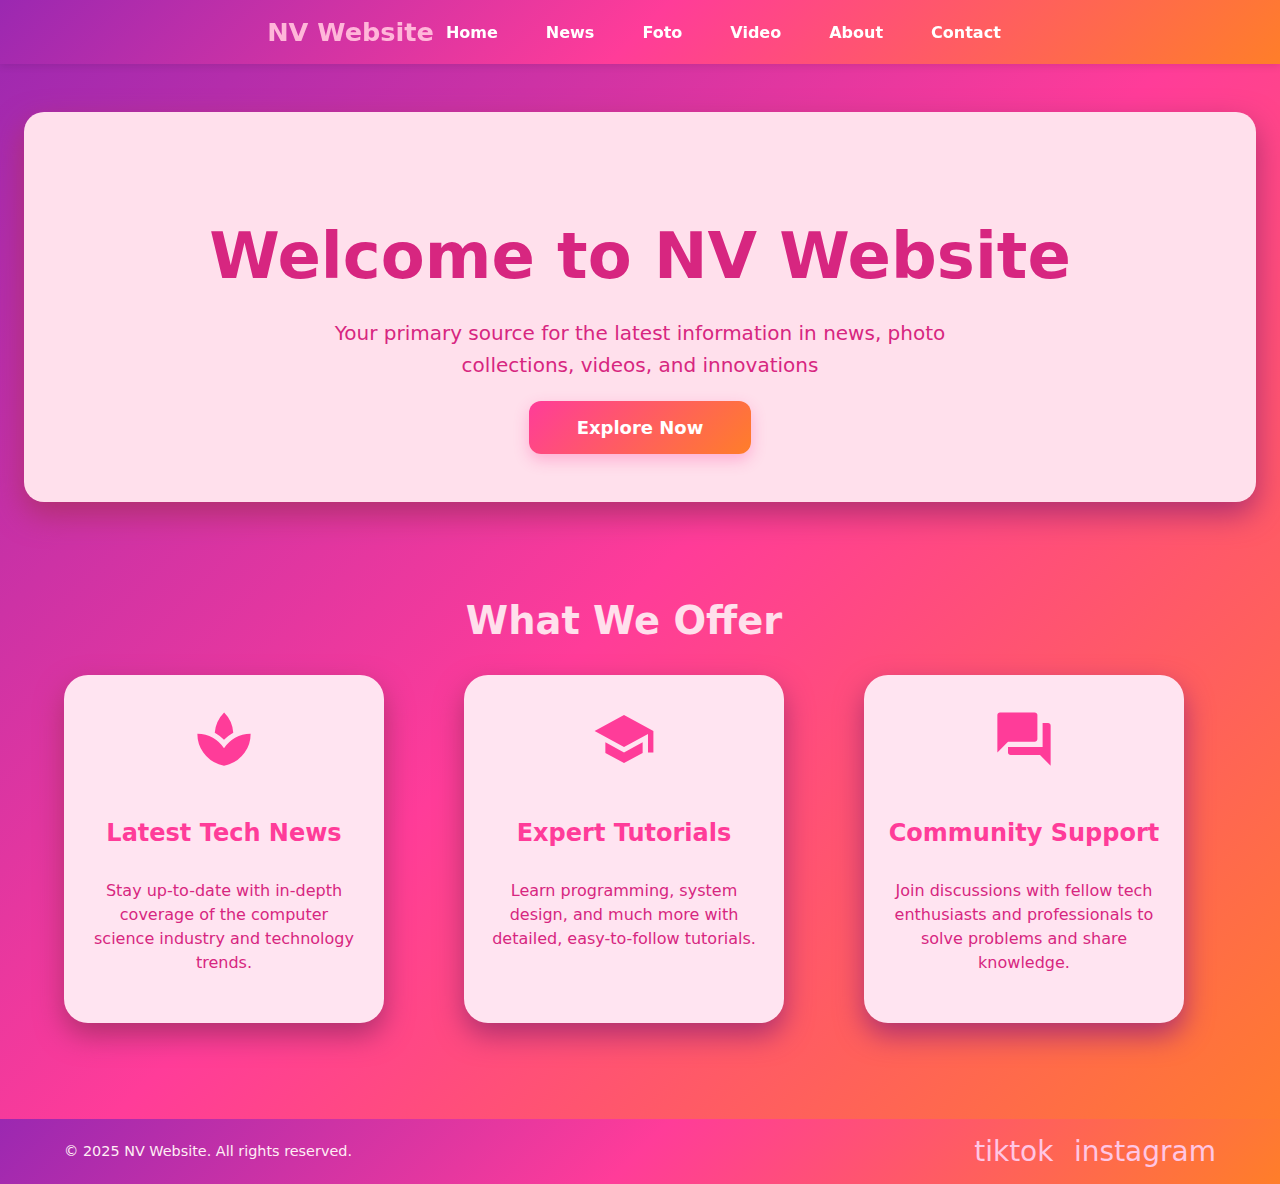
<file: index.html>
<!DOCTYPE html>
<html lang="en">
<head>
    <meta charset="UTF-8">
    <meta name="viewport" content="width=device-width, initial-scale=1.0">
    <title>NV Website - Home</title>
    <link href="https://fonts.googleapis.com/icon?family=Material+Icons" rel="stylesheet" />
    <link rel="stylesheet" href="index.css" />
</head>
<body>
    <header role="banner" class="header">
        <div class="container header-container">
            <a href="index.html" class="brand" aria-label="NV homepage">NV Website</a>
            <nav role="navigation" aria-label="Primary navigation" class="nav">
                <a href="index.html" class="nav-link" tabindex="0">Home</a>
                <a href="berita.html" class="nav-link" tabindex="0">News</a>
                <a href="galerifoto.html" class="nav-link" tabindex="0">Foto</a>
                <a href="galerivideo.html" class="nav-link" tabindex="0">Video</a>
                <a href="my profile.html" class="nav-link" tabindex="0">About</a>
                <a href="contact.html" class="nav-link" tabindex="0">Contact</a>
            </nav>
        </div>
    </header>

    <main class="main-content">
        <section class="hero">
            <div class="container hero-content">
                <h1>Welcome to NV Website</h1>
                <p>Your primary source for the latest information in news, photo collections, videos, and innovations</p>
                <a href="y2mate.com - Vanellope meets Disney Princesses  WreckIt Ralph 2 Ralph Breaks the Internet   Animated Stories_v144P.mp4" class="btn-primary" role="button">Explore Now</a>
            </div>
        </section>

        <section class="features container">
            <h2 class="section-title">What We Offer</h2>
            <div class="features-grid">
                <article class="feature-card" tabindex="0">
                    <span class="material-icons feature-icon" aria-hidden="true">newspaper</span>
                    <h3>Latest Tech News</h3>
                    <p>Stay up-to-date with in-depth coverage of the computer science industry and technology trends.</p>
                </article>

                <article class="feature-card" tabindex="0">
                    <span class="material-icons feature-icon" aria-hidden="true">school</span>
                    <h3>Expert Tutorials</h3>
                    <p>Learn programming, system design, and much more with detailed, easy-to-follow tutorials.</p>
                </article>

                <article class="feature-card" tabindex="0">
                    <span class="material-icons feature-icon" aria-hidden="true">forum</span>
                    <h3>Community Support</h3>
                    <p>Join discussions with fellow tech enthusiasts and professionals to solve problems and share knowledge.</p>
                </article>
            </div>
        </section>
    </main>

    <footer class="footer" role="contentinfo">
        <div class="container footer-content">
            <p>&copy; 2025 NV Website. All rights reserved.</p>
            <nav aria-label="social media">
                <a href="https://www.tiktok.com/@nnvalinwd?_t=ZS-8xKpk8s4vf0&_r=1" class="social-link" aria-label="Visit Ima Tiktok"><span class="material-icons-outlined">tiktok</span></a>
                <a href="https://www.instagram.com/novawrdnii/" class="social-link" aria-label="Visit Ima Instagram"><span class="material-icons-outlined">instagram</span></a>
            </nav>
        </div>
    </footer>
</body>
</html>
</file>
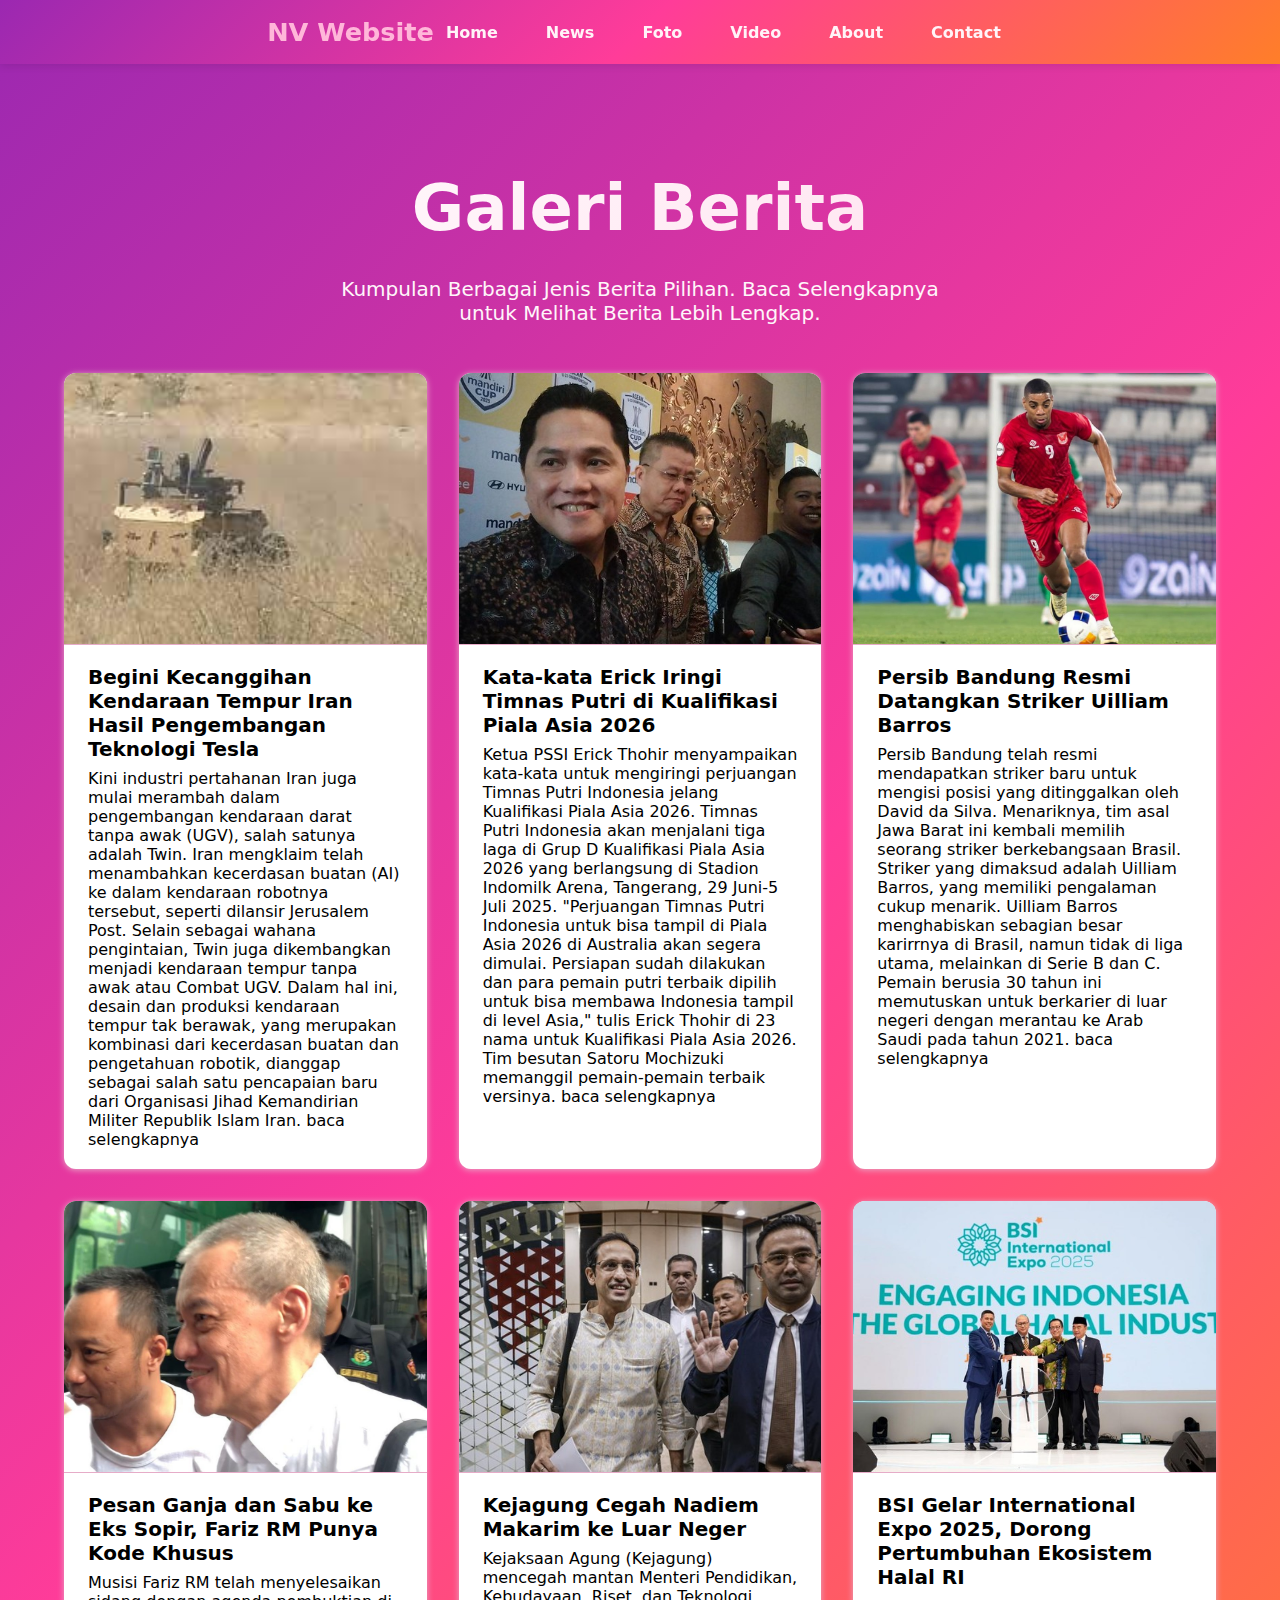
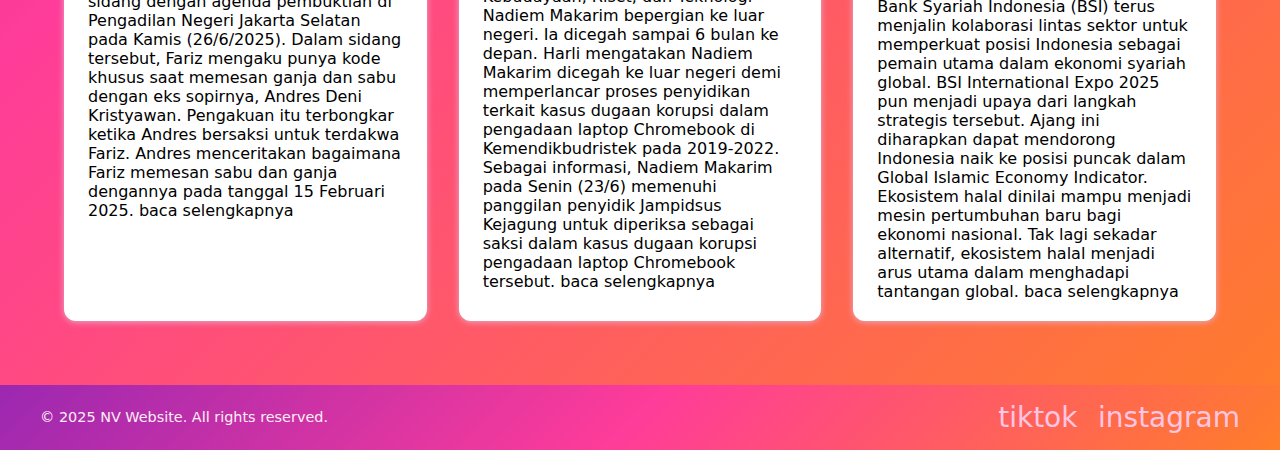
<file: berita.html>
<!DOCTYPE html>
<html lang="en">
<head>
    <meta charset="UTF-8">
    <meta name="viewport" content="width=device-width, initial-scale=1.0">
    <title>NV Website - Home</title>
    <link href="https://fonts.googleapis.com/icon?family=Material+Icons" rel="stylesheet" />
    <link rel="stylesheet" href="berita.css" />
</head>
<body>
    <header role="banner" class="header">
        <div class="container1 header-container">
            <a href="index.html" class="brand" aria-label="NV homepage">NV Website</a>
            <nav role="navigation" aria-label="Primary navigation" class="nav">
                <a href="index.html" class="nav-link" tabindex="0">Home</a>
                <a href="berita.html" class="nav-link" tabindex="0">News</a>
                <a href="galerifoto.html" class="nav-link" tabindex="0">Foto</a>
                <a href="galerivideo.html" class="nav-link" tabindex="0">Video</a>
                <a href="my profile.html" class="nav-link" tabindex="0">About</a>
                <a href="contact.html" class="nav-link" tabindex="0">Contact</a>
            </nav>
        </div>
    </header>

    <main class="container2" role="main" aria-label="Galeri Foto">
        <h1>Galeri Berita</h1>
        <p class="description">Kumpulan Berbagai Jenis Berita Pilihan. Baca Selengkapnya untuk Melihat
            Berita Lebih Lengkap.</p>
        <section class="gallery-grid">
            <article class="card" tabindex="0" aria-label="Pantai dengan Pasir Putih yang Jernih">
                <img src="teknologi.jpg" alt="Pasir Putih" loading="lazy"/>
                <div class="card-body">
                    <h2 class="card-title">Begini Kecanggihan Kendaraan Tempur Iran Hasil Pengembangan Teknologi Tesla</h2>
                    <p class="card-desc">Kini industri pertahanan Iran juga mulai merambah dalam pengembangan kendaraan darat tanpa awak 
                        (UGV), salah satunya adalah Twin. Iran mengklaim telah menambahkan kecerdasan buatan (AI) ke dalam kendaraan 
                        robotnya tersebut, seperti dilansir Jerusalem Post. Selain sebagai wahana pengintaian, Twin juga dikembangkan 
                        menjadi kendaraan tempur tanpa awak atau Combat UGV. Dalam hal ini, desain dan produksi kendaraan tempur tak 
                        berawak, yang merupakan kombinasi dari kecerdasan buatan dan pengetahuan robotik, dianggap sebagai salah satu 
                        pencapaian baru dari Organisasi Jihad Kemandirian Militer Republik Islam Iran.
                        <a href="https://otomotif.sindonews.com/read/1584717/120/begini-kecanggihan-kendaraan-tempur-iran-hasil-pengembangan-teknologi-tesla-1750831564"> baca selengkapnya</a>
                    </p>
                </div>
            </article>

            <article class="card" tabindex="0" aria-label="Evakuasi Korban Gunung Rinjani">
                <img src="erick-thohir.jpeg" alt="Evakuasi Korban Gunung Rinjani" loading="lazy"/>
                <div class="card-body">
                    <h2 class="card-title">Kata-kata Erick Iringi Timnas Putri di Kualifikasi Piala Asia 2026</h2>
                    <p class="card-desc">Ketua PSSI Erick Thohir menyampaikan kata-kata untuk mengiringi perjuangan Timnas Putri Indonesia 
                        jelang Kualifikasi Piala Asia 2026. Timnas Putri Indonesia akan menjalani tiga laga di Grup D Kualifikasi Piala 
                        Asia 2026 yang berlangsung di Stadion Indomilk Arena, Tangerang, 29 Juni-5 Juli 2025. "Perjuangan Timnas Putri 
                        Indonesia untuk bisa tampil di Piala Asia 2026 di Australia akan segera dimulai. Persiapan sudah dilakukan dan 
                        para pemain putri terbaik dipilih untuk bisa membawa Indonesia tampil di level Asia," tulis Erick Thohir di 23 
                        nama untuk Kualifikasi Piala Asia 2026. Tim besutan Satoru Mochizuki memanggil pemain-pemain terbaik versinya.
                        <a href="https://www.cnnindonesia.com/olahraga/20250627182059-142-1244508/kata-kata-erick-iringi-timnas-putri-di-kualifikasi-piala-asia-2026.">baca selengkapnya</a>
                    </p>
            </div>
            </article>

            <article class="card" tabindex="0" aria-label="Persib Bandung">
                <img src="persib.jpeg" alt="Persib Bandung" loading="lazy"/>
                <div class="card-body">
                    <h2 class="card-title">Persib Bandung Resmi Datangkan Striker Uilliam Barros</h2>
                    <p class="card-desc">Persib Bandung telah resmi mendapatkan striker baru untuk mengisi posisi yang ditinggalkan oleh
                         David da Silva. Menariknya, tim asal Jawa Barat ini kembali memilih seorang striker berkebangsaan Brasil. Striker 
                         yang dimaksud adalah Uilliam Barros, yang memiliki pengalaman cukup menarik. Uilliam Barros menghabiskan sebagian 
                         besar karirrnya di Brasil, namun tidak di liga utama, melainkan di Serie B dan C. Pemain berusia 30 tahun ini 
                         memutuskan untuk berkarier di luar negeri dengan merantau ke Arab Saudi pada tahun 2021.
                        <a href="https://bola.kompas.com/read/2025/06/27/19382238/persib-bandung-resmi-datangkan-striker-uilliam-barros">baca selengkapnya</a>
                    </p>
                </div>
            </article>

            <article class="card" tabindex="0" aria-label="Fariz RM">
                <img src="fariz rm.jpg" alt="Fariz RM" loading="lazy"/>
                <div class="card-body">
                    <h2 class="card-title">Pesan Ganja dan Sabu ke Eks Sopir, Fariz RM Punya Kode Khusus</h2>
                    <p class="card-desc">Musisi Fariz RM telah menyelesaikan sidang dengan agenda pembuktian di Pengadilan Negeri Jakarta 
                        Selatan pada Kamis (26/6/2025). Dalam sidang tersebut, Fariz mengaku punya kode khusus saat memesan ganja dan sabu 
                        dengan eks sopirnya, Andres Deni Kristyawan. Pengakuan itu terbongkar ketika Andres bersaksi untuk terdakwa Fariz. 
                        Andres menceritakan bagaimana Fariz memesan sabu dan ganja dengannya pada tanggal 15 Februari 2025.
                        <a href="https://www.kompas.com/hype/read/2025/06/26/165757366/pesan-ganja-dan-sabu-ke-eks-sopir-fariz-rm-punya-kode-khusus">baca selengkapnya</a></p>
                </div>
            </article>

            <article class="card" tabindex="0" aria-label="Nadiem Makarim">
                <img src="nadiem makarim.jpeg" alt="Nadiem Makarim" loading="lazy"/>
                <div class="card-body">
                    <h2 class="card-title">Kejagung Cegah Nadiem Makarim ke Luar Neger</h2>
                    <p class="card-desc">Kejaksaan Agung (Kejagung) mencegah mantan Menteri Pendidikan, Kebudayaan, Riset, dan Teknologi 
                        Nadiem Makarim bepergian ke luar negeri. Ia dicegah sampai 6 bulan ke depan. Harli mengatakan Nadiem Makarim 
                        dicegah ke luar negeri demi memperlancar proses penyidikan terkait kasus dugaan korupsi dalam pengadaan laptop 
                        Chromebook di Kemendikbudristek pada 2019-2022. Sebagai informasi, Nadiem Makarim pada Senin (23/6) memenuhi 
                        panggilan penyidik Jampidsus Kejagung untuk diperiksa sebagai saksi dalam kasus dugaan korupsi pengadaan laptop 
                        Chromebook tersebut.
                        <a href="https://news.detik.com/berita/d-7984960/kejagung-cegah-nadiem-makarim-ke-luar-negeri.">baca selengkapnya</a>
                    </p>
                </div>
            </article>

            <article class="card" tabindex="0" aria-label="Bank Syariah Indonesia">
                <img src="BSI.jpeg" alt="BSI Gelar International Expo 2025, Dorong Pertumbuhan Ekosistem Halal RI" loading="lazy"/>
                <div class="card-body">
                    <h2 class="card-title">BSI Gelar International Expo 2025, Dorong Pertumbuhan Ekosistem Halal RI</h2>
                    <p class="card-desc">Bank Syariah Indonesia (BSI) terus menjalin kolaborasi lintas sektor untuk memperkuat posisi 
                        Indonesia sebagai pemain utama dalam ekonomi syariah global. BSI International Expo 2025 pun menjadi upaya dari 
                        langkah strategis tersebut. Ajang ini diharapkan dapat mendorong Indonesia naik ke posisi puncak dalam Global 
                        Islamic Economy Indicator. Ekosistem halal dinilai mampu menjadi mesin pertumbuhan baru bagi ekonomi nasional. 
                        Tak lagi sekadar alternatif, ekosistem halal menjadi arus utama dalam menghadapi tantangan global.
                        <a href="https://finance.detik.com/berita-ekonomi-bisnis/d-7985141/bsi-gelar-international-expo-2025-dorong-pertumbuhan-ekosistem-halal-ri.">baca selengkapnya</a>
                    </p>
                </div>
            </article>
        </section>
    </main>

    <footer class="footer" role="contentinfo">
        <div class="container footer-content">
            <p>&copy; 2025 NV Website. All rights reserved.</p>
            <nav aria-label="social media">
                <a href="https://www.tiktok.com/@nnvalinwd?_t=ZS-8xKpk8s4vf0&_r=1" class="social-link" aria-label="Visit Ima Tiktok"><span class="material-icons-outlined">tiktok</span></a>
                <a href="https://www.instagram.com/novawrdnii/" class="social-link" aria-label="Visit Ima Instagram"><span class="material-icons-outlined">instagram</span></a>
            </nav>
        </div>
    </footer>
</body>
</html>
</file>
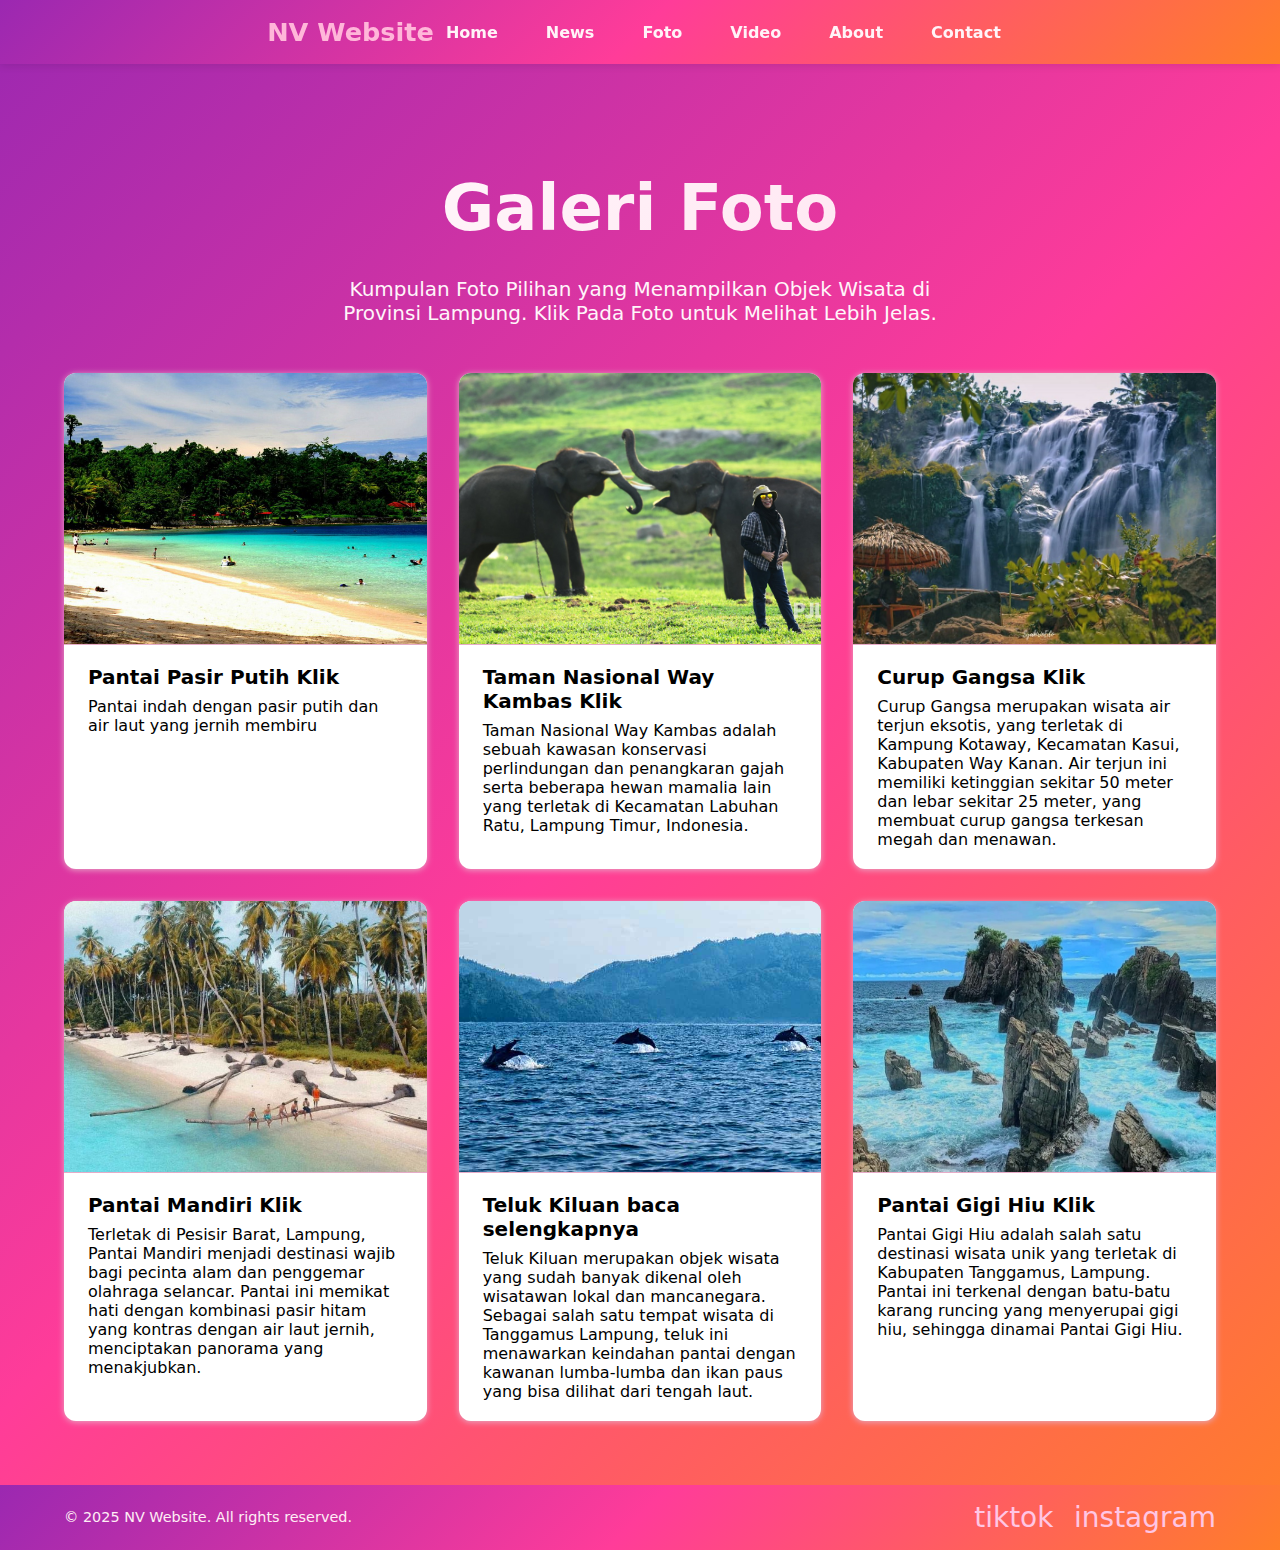
<file: galerifoto.html>
<!DOCTYPE html>
<html lang="en">
<head>
    <meta charset="UTF-8">
    <meta name="viewport" content="width=device-width, initial-scale=1.0">
    <title>Galeri Foto</title>
    <link href="https://fonts.googleapis.com/icon?family=Material+Icons" rel="stylesheet" />
    <link rel="stylesheet" type="text/css" href="galerifoto.css">
</head>
<body>
    <header role="banner" class="header">
        <div class="container header-container">
            <a href="home.html" class="brand" aria-label="Ima homepage">NV Website</a>
            <nav role="navigation" aria-label="Primary navigation" class="nav">
                <a href="home.html" class="nav-link" tabindex="0">Home</a>
                <a href="berita.html" class="nav-link" tabindex="0">News</a>
                <a href="galerifoto.html" class="nav-link" tabindex="0">Foto</a>
                <a href="galerivideo.html" class="nav-link" tabindex="0">Video</a>
                <a href="my profile.html" class="nav-link" tabindex="0">About</a>
                <a href="contact.html" class="nav-link" tabindex="0">Contact</a>
            </nav>
        </div>
    </header>

    <main class="container1" role="main" aria-label="Galeri Foto">
        <h1>Galeri Foto</h1>
        <p class="description">Kumpulan Foto Pilihan yang Menampilkan Objek Wisata di Provinsi Lampung. Klik Pada Foto untuk Melihat Lebih
            Jelas.</p>
        <section class="gallery-grid">
            <article class="card" tabindex="0" aria-label="Pantai dengan Pasir Putih yang Jernih">
                <img src="pasir putih.jpg" alt="Pasir Putih" loading="lazy"/>
                <div class="card-body">
                    <h2 class="card-title">Pantai Pasir Putih <a href="https://radartanggamus.disway.id/upload/7c9c0c91f43b40a42e05581b5777eb7c.jpg">Klik</a></h2>
                    <p class="card-desc">Pantai indah dengan pasir putih dan air laut yang jernih membiru</p>
                </div>
            </article>

            <article class="card" tabindex="0" aria-label="Taman Nasional Way Kambas">
                <img src="way kambas.jpg" alt="Way Kambas" loading="lazy"/>
                <div class="card-body">
                    <h2 class="card-title">Taman Nasional Way Kambas <a href="https://jasling.menlhk.go.id/storage/app/uploads/public/657/044/eb5/657044eb56ed4551171591.jpg">Klik</a></h2>
                    <p class="card-desc">Taman Nasional Way Kambas adalah sebuah kawasan konservasi perlindungan dan penangkaran gajah 
                        serta beberapa hewan mamalia lain yang terletak di Kecamatan Labuhan Ratu, Lampung Timur, Indonesia.</p>
                </div>
            </article>

            <article class="card" tabindex="0" aria-label="Curup Gangsa">
                <img src="curup gangsa.jpg" alt="Way Kambas" loading="lazy"/>
                <div class="card-body">
                    <h2 class="card-title">Curup Gangsa <a href="https://indonesiatraveler.id/wp-content/uploads/2020/05/photo-by-lampung.eksis_.jpg">Klik</a></h2>
                    <p class="card-desc">Curup Gangsa merupakan wisata air terjun eksotis, yang terletak di Kampung Kotaway, Kecamatan 
                        Kasui, Kabupaten Way Kanan. Air terjun ini memiliki ketinggian sekitar 50 meter dan lebar sekitar 25 meter, yang 
                        membuat curup gangsa terkesan megah dan menawan.</p>
                </div>
            </article>

            <article class="card" tabindex="0" aria-label="Pantai Mandiri">
                <img src="pantai mandiri.jpg" alt="Pantai Mandiri" loading="lazy"/>
                <div class="card-body">
                    <h2 class="card-title">Pantai Mandiri  <a href="https://prabumulihpos.bacakoran.co/upload/8f910fd4c45bba1d6cddab93d82c0db2.jpg">Klik</a></h2>
                    <p class="card-desc">Terletak di Pesisir Barat, Lampung, Pantai Mandiri menjadi destinasi wajib bagi pecinta alam dan 
                        penggemar olahraga selancar. Pantai ini memikat hati dengan kombinasi pasir hitam yang kontras dengan air laut 
                        jernih, menciptakan panorama yang menakjubkan.</p>
                </div>
            </article>

            <article class="card" tabindex="0" aria-label="Teluk Kiluan">
                <img src="teluk-kiluan-lampung.jpg" alt="Teluk Kiluan" loading="lazy"/>
                <div class="card-body">
                    <h2 class="card-title">Teluk Kiluan  <a href="https://infolpg.com/wp-content/uploads/2018/10/teluk-kiluan-lampung.jpg"> baca selengkapnya</a></h2>
                    <p class="card-desc">Teluk Kiluan merupakan objek wisata yang sudah banyak dikenal oleh wisatawan lokal dan mancanegara. 
                        Sebagai salah satu tempat wisata di Tanggamus Lampung, teluk ini menawarkan keindahan pantai dengan kawanan lumba-lumba 
                        dan ikan paus yang bisa dilihat dari tengah laut.</p>
                </div>
            </article>

            <article class="card" tabindex="0" aria-label="Pantai Gigi Hiu">
                <img src="pantai gigi hiu.jpg" alt="Pantai Gigi Hiu" loading="lazy"/>
                <div class="card-body">
                    <h2 class="card-title">Pantai Gigi Hiu  <a href="https://curupekspress.bacakoran.co/upload/a7cf8b6efd624ec045dad7a2fe04785e.jpg">Klik</a></h2>
                    <p class="card-desc">Pantai Gigi Hiu adalah salah satu destinasi wisata unik yang terletak di Kabupaten Tanggamus, 
                        Lampung. Pantai ini terkenal dengan batu-batu karang runcing yang menyerupai gigi hiu, sehingga dinamai Pantai Gigi Hiu.</p>
                </div>
            </article>
        </section>
    </main>

    <footer class="footer" role="contentinfo">
        <div class="container footer-content">
            <p>&copy; 2025 NV Website. All rights reserved.</p>
            <nav aria-label="social media">
                <a href="https://www.tiktok.com/@nnvalinwd?_t=ZS-8xKpk8s4vf0&_r=1" class="social-link" aria-label="Visit Ima Tiktok"><span class="material-icons-outlined">tiktok</span></a>
                <a href="https://www.instagram.com/novawrdnii/" class="social-link" aria-label="Visit Ima Instagram"><span class="material-icons-outlined">instagram</span></a>
            </nav>
        </div>
    </footer>
</body>
</html>
</file>
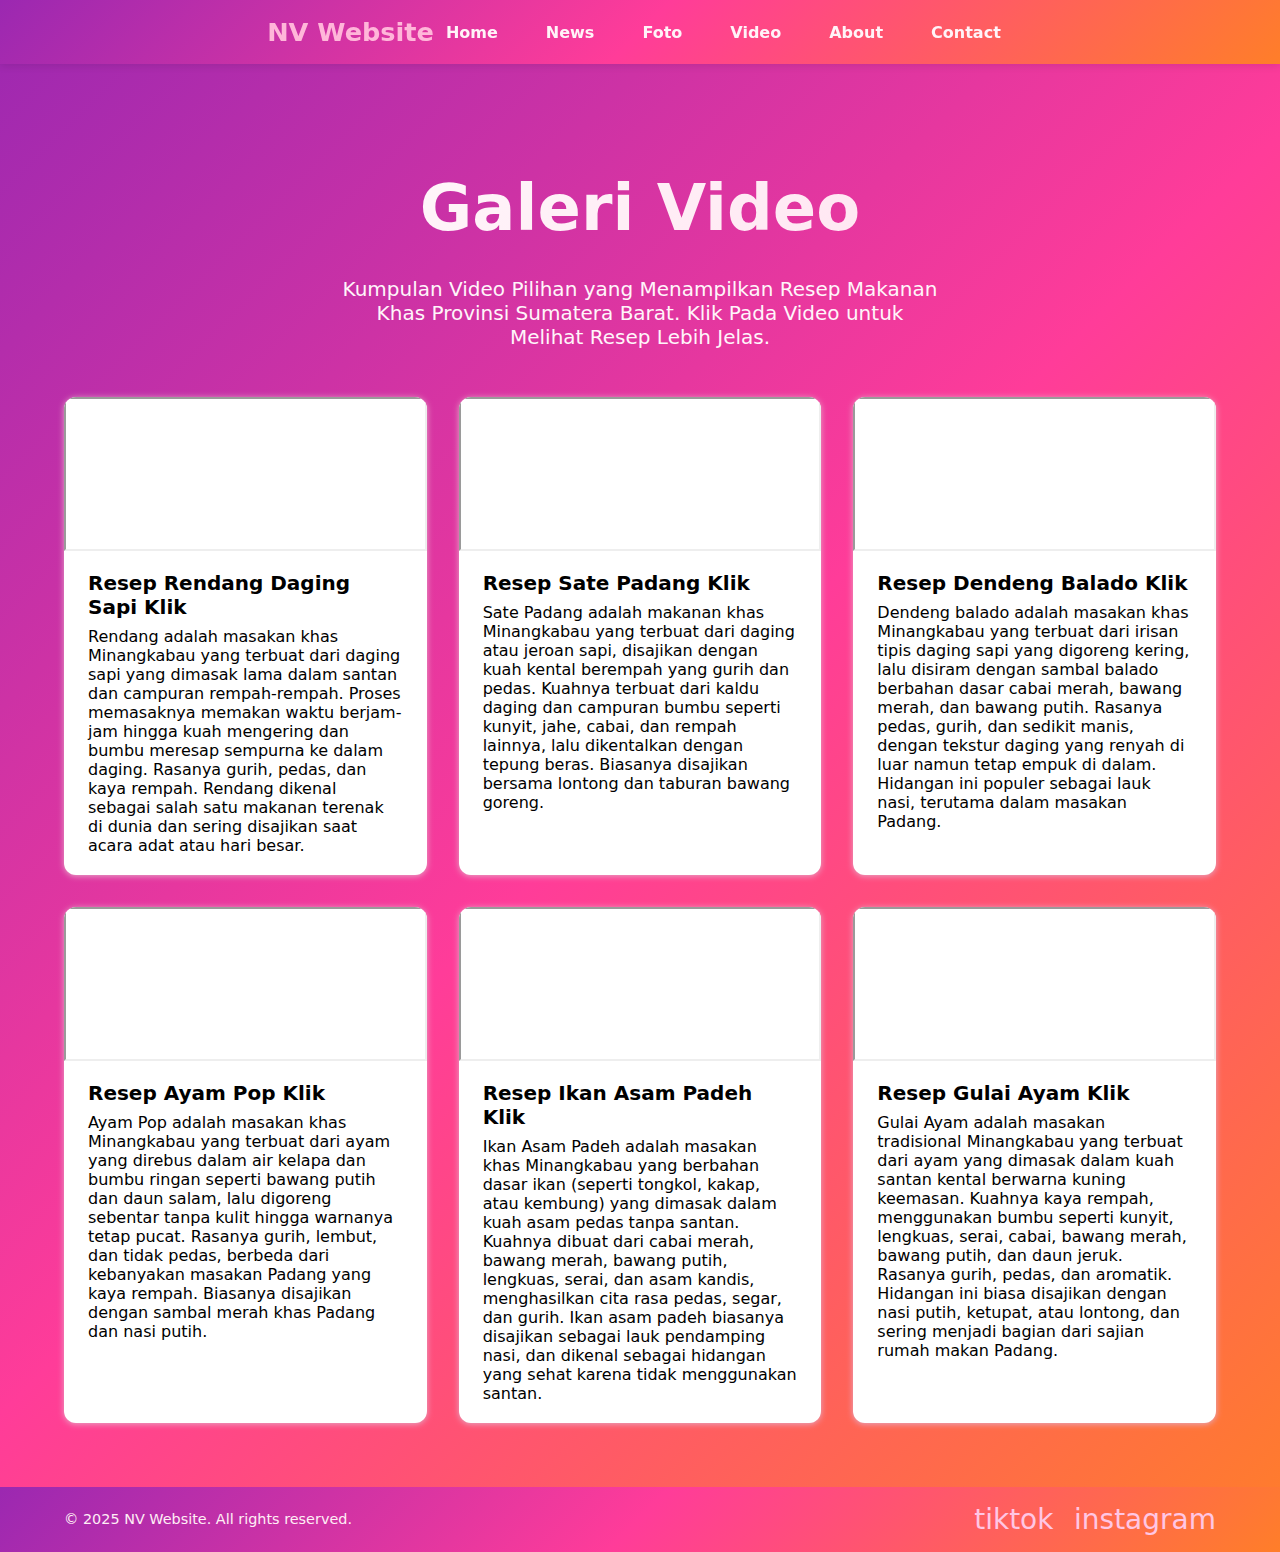
<file: galerivideo.html>
<!DOCTYPE html>
<html lang="en">
<head>
    <meta charset="UTF-8">
    <meta name="viewport" content="width=device-width, initial-scale=1.0">
    <title>Resep Masakan Khas Sumatera Barat</title>
    <link href="https://fonts.googleapis.com/icon?family=Material+Icons" rel="stylesheet" />
    <link rel="stylesheet" type="text/css" href="galerivideo.css">
</head>
<body>
    <header role="banner" class="header">
        <div class="container header-container">
            <a href="index.html" class="brand" aria-label="NV homepage">NV Website</a>
            <nav role="navigation" aria-label="Primary navigation" class="nav">
                <a href="index.html" class="nav-link" tabindex="0">Home</a>
                <a href="berita.html" class="nav-link" tabindex="0">News</a>
                <a href="galerifoto.html" class="nav-link" tabindex="0">Foto</a>
                <a href="galerivideo.html" class="nav-link" tabindex="0">Video</a>
                <a href="my profile.html" class="nav-link" tabindex="0">About</a>
                <a href="contact.html" class="nav-link" tabindex="0">Contact</a>
            </nav>
        </div>
    </header>

    <main class="container1" role="main" aria-label="Galeri Video">
        <h1>Galeri Video</h1>
        <p class="description">Kumpulan Video Pilihan yang Menampilkan Resep Makanan Khas Provinsi Sumatera Barat. Klik Pada Video untuk Melihat Resep 
            Lebih Jelas.</p>
    <section class="gallery-grid">
        <article class="card" tabindex="0" aria-label="Resep Rendang Daging Sapi">
            <iframe src="https://www.youtube.com/embed/DMcFqtm1lfY" loading="lazy"></iframe>
                <div class="card-body">
                    <h2 class="card-title">Resep Rendang Daging Sapi <a href="https://www.youtube.com/watch?v=DMcFqtm1lfY">Klik</a></h2>
                    <p class="card-desc">Rendang adalah masakan khas Minangkabau yang terbuat dari daging sapi yang dimasak lama dalam 
                        santan dan campuran rempah-rempah. Proses memasaknya memakan waktu berjam-jam hingga kuah mengering dan bumbu 
                        meresap sempurna ke dalam daging. Rasanya gurih, pedas, dan kaya rempah. Rendang dikenal sebagai salah satu makanan 
                        terenak di dunia dan sering disajikan saat acara adat atau hari besar. </p>
                </div>
        </article>

        <article class="card" tabindex="0" aria-label="Resep Sate Padang">
            <iframe src="https://www.youtube.com/embed/5dTry99DtDU" loading="lazy"></iframe>
                <div class="card-body">
                    <h2 class="card-title">Resep Sate Padang <a href="https://www.youtube.com/watch?v=5dTry99DtDU">Klik</a></h2>
                    <p class="card-desc">Sate Padang adalah makanan khas Minangkabau yang terbuat dari daging atau jeroan sapi, disajikan 
                        dengan kuah kental berempah yang gurih dan pedas. Kuahnya terbuat dari kaldu daging dan campuran bumbu seperti 
                        kunyit, jahe, cabai, dan rempah lainnya, lalu dikentalkan dengan tepung beras. Biasanya disajikan bersama lontong 
                        dan taburan bawang goreng. </p>
                </div>
        </article>

        <article class="card" tabindex="0" aria-label="Resep Dengdeng Balado">
            <iframe src="https://www.youtube.com/embed/cKf-4MwFtws" loading="lazy"></iframe>
                <div class="card-body">
                    <h2 class="card-title">Resep Dendeng Balado <a href="https://www.youtube.com/watch?v=cKf-4MwFtws">Klik</a></h2>
                    <p class="card-desc">Dendeng balado adalah masakan khas Minangkabau yang terbuat dari irisan tipis daging sapi yang 
                        digoreng kering, lalu disiram dengan sambal balado berbahan dasar cabai merah, bawang merah, dan bawang putih. 
                        Rasanya pedas, gurih, dan sedikit manis, dengan tekstur daging yang renyah di luar namun tetap empuk di dalam. 
                        Hidangan ini populer sebagai lauk nasi, terutama dalam masakan Padang. </p>
                </div>
        </article>

        <article class="card" tabindex="0" aria-label="Resep Ayam Pop">
            <iframe src="https://www.youtube.com/embed/cLpDEQY6TIE" loading="lazy"></iframe>
                <div class="card-body">
                    <h2 class="card-title">Resep Ayam Pop <a href="https://www.youtube.com/watch?v=cLpDEQY6TIE">Klik</a></h2>
                    <p class="card-desc">Ayam Pop adalah masakan khas Minangkabau yang terbuat dari ayam yang direbus dalam air kelapa dan 
                        bumbu ringan seperti bawang putih dan daun salam, lalu digoreng sebentar tanpa kulit hingga warnanya tetap pucat. 
                        Rasanya gurih, lembut, dan tidak pedas, berbeda dari kebanyakan masakan Padang yang kaya rempah. Biasanya disajikan 
                        dengan sambal merah khas Padang dan nasi putih. </p>
            </div>
        </article>

        <article class="card" tabindex="0" aria-label="Resep Ikan Asam Padeh">
            <iframe src="https://www.youtube.com/embed/h4P9arRZzGc" loading="lazy"></iframe>
                <div class="card-body">
                    <h2 class="card-title">Resep Ikan Asam Padeh <a href="https://www.youtube.com/watch?v=h4P9arRZzGc">Klik</a></h2>
                    <p class="card-desc">Ikan Asam Padeh adalah masakan khas Minangkabau yang berbahan dasar ikan (seperti tongkol, kakap, 
                        atau kembung) yang dimasak dalam kuah asam pedas tanpa santan. Kuahnya dibuat dari cabai merah, bawang merah, 
                        bawang putih, lengkuas, serai, dan asam kandis, menghasilkan cita rasa pedas, segar, dan gurih. Ikan asam padeh 
                        biasanya disajikan sebagai lauk pendamping nasi, dan dikenal sebagai hidangan yang sehat karena tidak menggunakan 
                        santan. </p>
                </div>
        </article>

        <article class="card" tabindex="0" aria-label="Resep Gulai Ayam">
            <iframe src="https://www.youtube.com/embed/vBmxRPoVqIM" loading="lazy"></iframe>
                <div class="card-body">
                    <h2 class="card-title">Resep Gulai Ayam <a href="https://www.youtube.com/watch?v=vBmxRPoVqIM">Klik</a></h2>
                    <p class="card-desc">Gulai Ayam adalah masakan tradisional Minangkabau yang terbuat dari ayam yang dimasak dalam kuah 
                        santan kental berwarna kuning keemasan. Kuahnya kaya rempah, menggunakan bumbu seperti kunyit, lengkuas, serai, 
                        cabai, bawang merah, bawang putih, dan daun jeruk. Rasanya gurih, pedas, dan aromatik. Hidangan ini biasa disajikan 
                        dengan nasi putih, ketupat, atau lontong, dan sering menjadi bagian dari sajian rumah makan Padang. </p>
                </div>
        </article>
    </section>
</main>

    <footer class="footer" role="contentinfo">
        <div class="container footer-content">
            <p>&copy; 2025 NV Website. All rights reserved.</p>
            <nav aria-label="social media">
                <a href="https://www.tiktok.com/@nnvalinwd?_t=ZS-8xKpk8s4vf0&_r=1" class="social-link" aria-label="Visit Ima Tiktok"><span class="material-icons-outlined">tiktok</span></a>
                <a href="https://www.instagram.com/novawrdnii/" class="social-link" aria-label="Visit Ima Instagram"><span class="material-icons-outlined">instagram</span></a>
            </nav>
        </div>
    </footer>
    
</body>
</html>
</file>
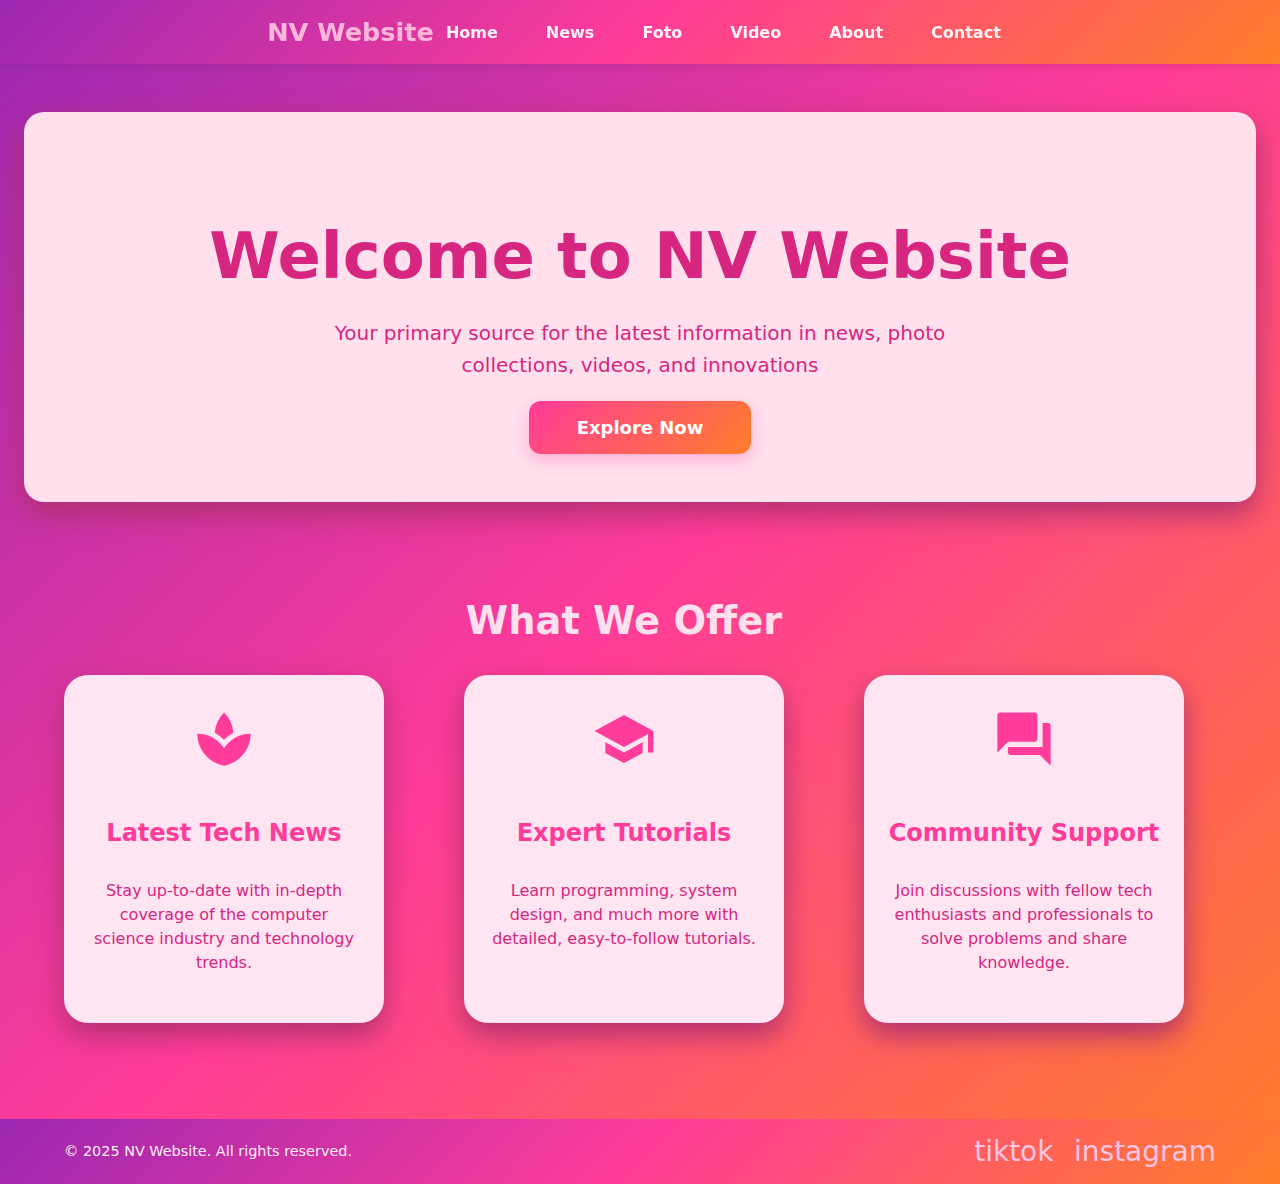
<file: home.html>
<!DOCTYPE html>
<html lang="en">
<head>
    <meta charset="UTF-8">
    <meta name="viewport" content="width=device-width, initial-scale=1.0">
    <title>NV Website - Home</title>
    <link href="https://fonts.googleapis.com/icon?family=Material+Icons" rel="stylesheet" />
    <link rel="stylesheet" href="home.css" />
</head>
<body>
    <header role="banner" class="header">
        <div class="container header-container">
            <a href="index.html" class="brand" aria-label="NV homepage">NV Website</a>
            <nav role="navigation" aria-label="Primary navigation" class="nav">
                <a href="index.html" class="nav-link" tabindex="0">Home</a>
                <a href="berita.html" class="nav-link" tabindex="0">News</a>
                <a href="galerifoto.html" class="nav-link" tabindex="0">Foto</a>
                <a href="galerivideo.html" class="nav-link" tabindex="0">Video</a>
                <a href="my profile.html" class="nav-link" tabindex="0">About</a>
                <a href="contact.html" class="nav-link" tabindex="0">Contact</a>
            </nav>
        </div>
    </header>

    <main class="main-content">
        <section class="hero">
            <div class="container hero-content">
                <h1>Welcome to NV Website</h1>
                <p>Your primary source for the latest information in news, photo collections, videos, and innovations</p>
                <a href="y2mate.com - Vanellope meets Disney Princesses  WreckIt Ralph 2 Ralph Breaks the Internet   Animated Stories_v144P.mp4" class="btn-primary" role="button">Explore Now</a>
            </div>
        </section>

        <section class="features container">
            <h2 class="section-title">What We Offer</h2>
            <div class="features-grid">
                <article class="feature-card" tabindex="0">
                    <span class="material-icons feature-icon" aria-hidden="true">newspaper</span>
                    <h3>Latest Tech News</h3>
                    <p>Stay up-to-date with in-depth coverage of the computer science industry and technology trends.</p>
                </article>

                <article class="feature-card" tabindex="0">
                    <span class="material-icons feature-icon" aria-hidden="true">school</span>
                    <h3>Expert Tutorials</h3>
                    <p>Learn programming, system design, and much more with detailed, easy-to-follow tutorials.</p>
                </article>

                <article class="feature-card" tabindex="0">
                    <span class="material-icons feature-icon" aria-hidden="true">forum</span>
                    <h3>Community Support</h3>
                    <p>Join discussions with fellow tech enthusiasts and professionals to solve problems and share knowledge.</p>
                </article>
            </div>
        </section>
    </main>

    <footer class="footer" role="contentinfo">
        <div class="container footer-content">
            <p>&copy; 2025 NV Website. All rights reserved.</p>
            <nav aria-label="social media">
                <a href="https://www.tiktok.com/@nnvalinwd?_t=ZS-8xKpk8s4vf0&_r=1" class="social-link" aria-label="Visit Ima Tiktok"><span class="material-icons-outlined">tiktok</span></a>
                <a href="https://www.instagram.com/novawrdnii/" class="social-link" aria-label="Visit Ima Instagram"><span class="material-icons-outlined">instagram</span></a>
            </nav>
        </div>
    </footer>
</body>
</html>
</file>
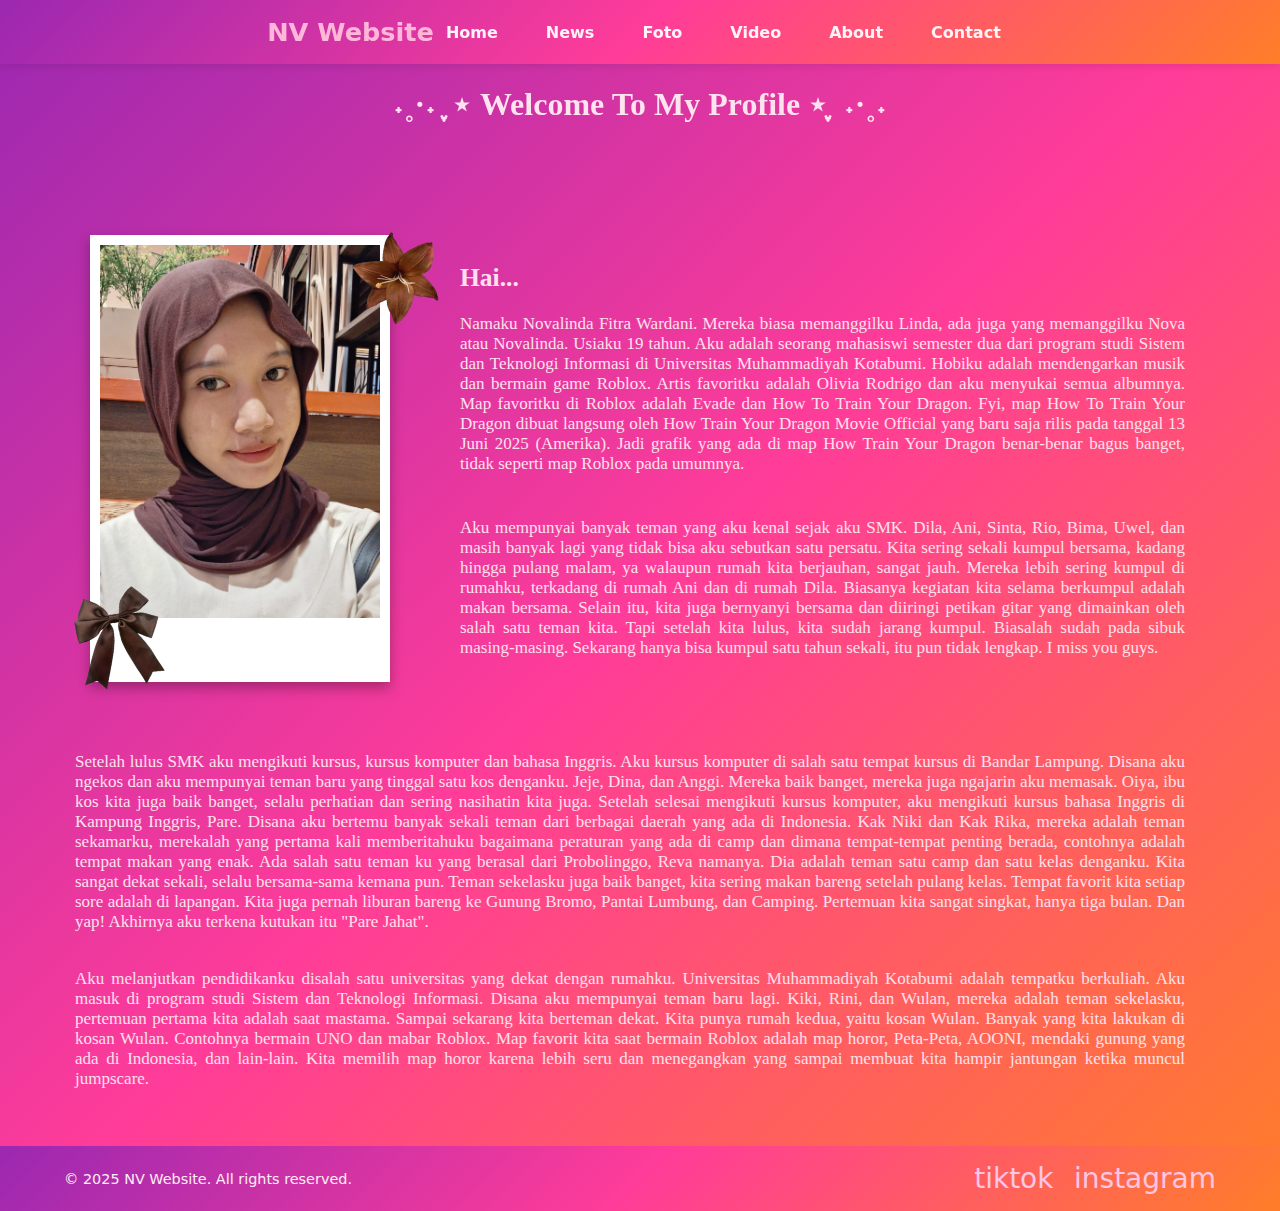
<file: my profile.html>
<!DOCTYPE html>
<html lang="en">
<head>
    <meta charset="UTF-8">
    <meta name="viewport" content="width=device-width, initial-scale=1.0">
    <title>My Profile</title>
    <link href="https://fonts.googleapis.com/icon?family=Material+Icons" rel="stylesheet" />
    <link rel="stylesheet" type="text/css" href="my profile.css">
</head>
<body>
    <header role="banner" class="header">
        <div class="container header-container">
            <a href="index.html" class="brand" aria-label="Ima homepage">NV Website</a>
            <nav role="navigation" aria-label="Primary navigation" class="nav">
                <a href="index.html" class="nav-link" tabindex="0">Home</a>
                <a href="berita.html" class="nav-link" tabindex="0">News</a>
                <a href="galerifoto.html" class="nav-link" tabindex="0">Foto</a>
                <a href="galerivideo.html" class="nav-link" tabindex="0">Video</a>
                <a href="my profile.html" class="nav-link" tabindex="0">About</a>
                <a href="contact.html" class="nav-link" tabindex="0">Contact</a>
            </nav>
        </div>
    </header>

    <h1>𓂃˖˳·˖ ִֶָ ⋆ Welcome To My Profile ⋆ָ ִֶָ ˖·˳˖𓂃</h1>
    <div class="container2">
        <div class="row">
            <div class="scrapbook">
                <img src="icon1.png" class="foto-kecil kecil1" alt="">
                <img src="icon2.png" class="foto-kecil kecil2" alt="">
            <div class="polaroid">
                <img src="myself.jpg" alt="Novalinda Fitra Wardani">
                <p class="caption"></p>
            </div>
        </div>
    
        <div class="teks-container">
            <div class="teks">
                <h2>Hai...</h2>
                <p>Namaku Novalinda Fitra Wardani. Mereka biasa memanggilku Linda, ada juga yang memanggilku Nova atau Novalinda. Usiaku 19 tahun. 
                    Aku adalah seorang mahasiswi semester dua dari program studi Sistem dan Teknologi Informasi di Universitas Muhammadiyah Kotabumi.
                    Hobiku adalah mendengarkan musik dan bermain game Roblox. Artis favoritku adalah Olivia Rodrigo dan aku menyukai semua albumnya. 
                    Map favoritku di Roblox adalah Evade dan How To Train Your Dragon. Fyi, map How To Train Your Dragon dibuat langsung oleh How Train 
                    Your Dragon Movie Official yang baru saja rilis pada tanggal 13 Juni 2025 (Amerika). Jadi grafik yang ada di map How Train Your 
                    Dragon benar-benar bagus banget, tidak seperti map Roblox pada umumnya.
                </p>
            </div>
            <div class="teks">
                <p>Aku mempunyai banyak teman yang aku kenal sejak aku SMK. Dila, Ani, Sinta, Rio, Bima, Uwel, dan masih banyak lagi yang tidak bisa 
                    aku sebutkan satu persatu. Kita sering sekali kumpul bersama, kadang hingga pulang malam, ya walaupun rumah kita berjauhan, sangat jauh.
                    Mereka lebih sering kumpul di rumahku, terkadang di rumah Ani dan di rumah Dila. Biasanya kegiatan kita selama berkumpul adalah makan bersama. 
                    Selain itu, kita juga bernyanyi bersama dan diiringi petikan gitar yang dimainkan oleh salah satu teman kita. Tapi setelah kita lulus, kita 
                    sudah jarang kumpul. Biasalah sudah pada sibuk masing-masing. Sekarang hanya bisa kumpul satu tahun sekali, itu pun tidak lengkap. I miss you guys.
                </p>
            </div>
        </div>
    </div>

        <div class="teks-b">
            <p>Setelah lulus SMK aku mengikuti kursus, kursus komputer dan bahasa Inggris. Aku kursus komputer di salah satu tempat kursus di Bandar Lampung.
                Disana aku ngekos dan aku mempunyai teman baru yang tinggal satu kos denganku. Jeje, Dina, dan Anggi. Mereka baik banget, 
                mereka juga ngajarin aku memasak. Oiya, ibu kos kita juga baik banget, selalu perhatian dan sering nasihatin kita juga.
                Setelah selesai mengikuti kursus komputer, aku mengikuti kursus bahasa Inggris di Kampung Inggris, Pare. Disana aku bertemu banyak
                sekali teman dari berbagai daerah yang ada di Indonesia. Kak Niki dan Kak Rika, mereka adalah teman sekamarku, merekalah yang pertama
                kali memberitahuku bagaimana peraturan yang ada di camp dan dimana tempat-tempat penting berada, contohnya adalah tempat makan yang enak.
                Ada salah satu teman ku yang berasal dari Probolinggo, Reva namanya. Dia adalah teman satu camp dan satu kelas denganku. Kita sangat 
                dekat sekali, selalu bersama-sama kemana pun. Teman sekelasku juga baik banget, kita sering makan bareng setelah pulang kelas.
                Tempat favorit kita setiap sore adalah di lapangan. Kita juga pernah liburan bareng ke Gunung Bromo, Pantai Lumbung, dan Camping.
                Pertemuan kita sangat singkat, hanya tiga bulan. Dan yap! Akhirnya aku terkena kutukan itu "Pare Jahat".
            </p>
        </div>

        <div class="teks-b">
            <p>Aku melanjutkan pendidikanku disalah satu universitas yang dekat dengan rumahku. Universitas Muhammadiyah Kotabumi adalah 
                tempatku berkuliah. Aku masuk di program studi Sistem dan Teknologi Informasi. Disana aku mempunyai teman baru lagi. Kiki, Rini, 
                dan Wulan, mereka adalah teman sekelasku, pertemuan pertama kita adalah saat mastama. Sampai sekarang kita berteman dekat. Kita 
                punya rumah kedua, yaitu kosan Wulan. Banyak yang kita lakukan di kosan Wulan. Contohnya bermain UNO dan mabar Roblox. Map favorit 
                kita saat bermain Roblox adalah map horor, Peta-Peta, AOONI, mendaki gunung yang ada di Indonesia, dan lain-lain. Kita memilih map horor karena lebih 
                seru dan menegangkan yang sampai membuat kita hampir jantungan ketika muncul jumpscare.
            </p>
        </div>
    </div>

    <footer class="footer" role="contentinfo">
        <div class="container footer-content">
            <p>&copy; 2025 NV Website. All rights reserved.</p>
            <nav aria-label="social media">
                <a href="https://www.tiktok.com/@nnvalinwd?_t=ZS-8xKpk8s4vf0&_r=1" class="social-link" aria-label="Visit Ima Tiktok"><span class="material-icons-outlined">tiktok</span></a>
                <a href="https://www.instagram.com/novawrdnii/" class="social-link" aria-label="Visit Ima Instagram"><span class="material-icons-outlined">instagram</span></a>
            </nav>
        </div>
    </footer>
</body>
</html>
</file>
<file: index.css>
/* Reset and base */
*,
*::before,
*::after {
    box-sizing: border-box;
}

body {
    margin: 0;
    font-family: 'Inter', system-ui, sans-serif;
    background: linear-gradient(135deg, #9b28b1, #ff3c99, #ff7e29);
    color: #ffb6d9;
    min-height: 100vh;
    display: flex;
    flex-direction: column;
}

a {
    color: inherit;
    text-decoration: none;
}

a:focus-visible {
    outline: 2px solid #ff3c99;
    outline-offset: 2px;
}

.container {
    max-width: 1200px;
    margin: 0 auto;
    padding: 0 24px;
}

/* Scrollbar */
::-webkit-scrollbar {
    width: 8px;
}
::-webkit-scrollbar-track {
    background: #ffe0ec;
}
::-webkit-scrollbar-thumb {
    background: #ff3c99;
    border-radius: 4px;
}

/* Header */
.header {
    position: sticky;
    top: 0;
    height: 64px;
    backdrop-filter: blur(16px);
    background: linear-gradient(135deg, #9b28b1, #ff3c99, #ff7e29);
    box-shadow: 0 2px 8px rgba(0, 0, 0, 0.1);
    display: flex;
    align-items: center;
    z-index: 1000;
}

.header-container {
    display: flex;
    justify-content: space-between;
    align-items: center;
}

.brand {
    font-weight: 900;
    font-size: clamp(1.5rem, 2vw, 2rem);
    color: linear-gradient(135deg, #f6f1f3 0%, #ded8db 100%);
    user-select: none;
}

.nav {
    display: flex;
    gap: 24px;
}

.nav-link {
    font-weight: 600;
    font-size: 1rem;
    padding: 8px 12px;
    border-radius: 8px;
    color: white;
    transition: background 0.3s ease;
}

.nav-link:hover,
.nav-link:focus-visible {
    background: rgba(249, 199, 223, 0.347);
}

/* Main content */
.main-content {
    flex: 1;
    display: flex;
    flex-direction: column;
    padding-top: 48px;
}

.hero {
    background: #ffe0ec;
    border-radius: 20px;
    margin: 0 24px 64px;
    padding: 64px 32px;
    text-align: center;
    box-shadow: 0 12px 30px rgb(176, 48, 110);
}

.hero-content h1 {
    font-size: clamp(2.5rem, 5vw, 4rem);
    font-weight: 900;
    margin-bottom: 24px;
    color: #d72680;
    user-select: none;
}

.hero-content p {
    font-size: clamp(1.1rem, 2vw, 1.25rem);
    margin-bottom: 36px;
    color: #d72680;
    max-width: 700px;
    margin: 0 auto 36px;
    line-height: 1.6;
}

.btn-primary {
    padding: 16px 48px;
    border-radius: 12px;
    font-weight: 700;
    border: none;
    cursor: pointer;
    font-size: clamp(1rem, 2vw, 1.125rem);
    color: white;
    background: linear-gradient(135deg, #ff3c99, #ff7e29);
    box-shadow: 0 6px 15px rgba(255, 60, 153, 0.3);
    transition: background 0.3s ease, box-shadow 0.3s ease, transform 0.2s ease;
}

.btn-primary:hover,
.btn-primary:focus-visible {
    background: linear-gradient(135deg, #ff7e29, #ff3c99);
    box-shadow: 0 9px 25px rgba(255, 60, 153, 0.5);
    transform: translateY(-3px);
    outline: none;
}

/* Features section */
.features {
    margin: 0 24px 96px;
    text-align: center;
}

.section-title {
    font-size: clamp(1.75rem, 3vw, 2.5rem);
    font-weight: 900;
    user-select: none;
    color: #ffe0ec;
}

.features-grid {
    display: grid;
    grid-template-columns: repeat(auto-fit, minmax(280px, 1fr));
    gap: 48px;
    justify-items: center;
}

.feature-card {
    background: #ffe4f1;
    border-radius: 24px;
    padding: 32px 24px;
    box-shadow: 0 12px 28px rgb(176, 48, 110);
    max-width: 320px;
    transition: box-shadow 0.3s ease, transform 0.25s ease;
    display: flex;
    flex-direction: column;
    align-items: center;
}

.feature-card:hover,
.feature-card:focus-visible {
    box-shadow: 0 20px 50px rgb(248, 148, 196);
    transform: translateY(-6px);
    outline: none;
}

.feature-icon {
    font-size: 64px;
    color: #ff3c99;
    margin-bottom: 24px;
    user-select: none;
}

.feature-card h3 {
    font-size: 1.5rem;
    font-weight: 700;
    margin-bottom: 16px;
    color: #ff3c99;
    user-select: none;
}

.feature-card p {
    font-size: 1rem;
    color: #d72680;
    line-height: 1.5;
}

/* Footer */
.footer {
    background: linear-gradient(135deg, #9b28b1, #ff3c99, #ff7e29);
    backdrop-filter: blur(16px);
    padding: 16px 24px;
    color: #ffeef5;
    font-size: 0.9rem;
    display: flex;
    justify-content: space-between;
    align-items: center;
    flex-wrap: wrap;
    user-select: none;
}

.footer-content {
    display: flex;
    justify-content: space-between;
    align-items: center;
    width: 100%;
    max-width: 1200px;
    margin: 0 auto;
    gap: 24px;
}

.footer p {
    margin: 0;
}

.social-link {
    color: #ffc6e4;
    font-size: 28px;
    margin-left: 16px;
    transition: color 0.3s ease;
}

.social-link:hover,
.social-link:focus-visible {
    color: #ff94c7;
}

/* Responsive */
@media (max-width: 767px) {
    .features-grid {
        grid-template-columns: 1fr;
    }

    .footer-content {
        flex-direction: column;
        gap: 12px;
        text-align: center;
    }

    .social-link {
        margin-left: 0;
    }
}
</file>
<file: berita.css>
/* Reset and base */
*,
*::before,
*::after {
    box-sizing: border-box;
}

body {
    margin: 0;
    font-family: 'Inter', system-ui, sans-serif;
    background: linear-gradient(135deg, #9b28b1, #ff3c99, #ff7e29);
    color: #ffb6d9;
    min-height: 100vh;
    display: flex;
    flex-direction: column;
}

a {
    color: inherit;
    text-decoration: none;
}

a:focus-visible {
    outline: 2px solid #ff3c99;
    outline-offset: 2px;
}

.container1 {
    max-width: 1200px;
    margin: 0 auto;
    padding: 0 24px;
}

/* Scrollbar */
::-webkit-scrollbar {
    width: 8px;
}
::-webkit-scrollbar-track {
    background: #ffe0ec;
}
::-webkit-scrollbar-thumb {
    background: #ff3c99;
    border-radius: 4px;
}

/* Header */
.header {
    position: sticky;
    top: 0;
    height: 64px;
    backdrop-filter: blur(16px);
    background: linear-gradient(135deg, #9b28b1, #ff3c99, #ff7e29);
    box-shadow: 0 2px 8px rgba(0, 0, 0, 0.1);
    display: flex;
    align-items: center;
    z-index: 1000;
}

.header-container {
    display: flex;
    justify-content: space-between;
    align-items: center;
}

.brand {
    font-weight: 900;
    font-size: clamp(1.5rem, 2vw, 2rem);
    color: linear-gradient(135deg, #f6f1f3 0%, #ded8db 100%);
    user-select: none;
}

.nav {
    display: flex;
    gap: 24px;
}

.nav-link {
    font-weight: 600;
    font-size: 1rem;
    padding: 8px 12px;
    border-radius: 8px;
    color: #fff3f8;
    transition: background 0.3s ease;
}

.nav-link:hover,
.nav-link:focus-visible {
    background: rgba(249, 199, 223, 0.347);
}

.container2 {
    max-width: 1200px;
    margin: 0 auto;
    padding: 4rem 1.5rem;
}

h1 {
    font-weight: 700;
    font-size: 4rem;
    background: linear-gradient(135deg, #ffffff 0%, #ffdded 100%);
    background-clip: text;
    -webkit-text-fill-color: transparent;
    margin-bottom: 2rem;
    user-select: none;
    text-align: center;
}

p.description {
    max-width: 600px;
    margin: 0 auto 3rem auto;
    color: #fff5fa;
    font-size: 1.25rem;
    text-align: center;
    user-select: none;
}

.gallery-grid {
    display: grid;
    gap: 2rem;
    grid-template-columns: repeat(auto-fit, minmax(280px, 1fr));
}

.card {
    background: white;
    border-radius: 0.75rem;
    box-shadow: 0 1px 6px rgb(230, 172, 200);
    overflow: hidden;
    display: flex;
    flex-direction: column;
    transition: box-shadow 0.3s cubic-bezier(0.4, 0, 0.2, 1);
    cursor: pointer;
}

.card:hover,
.card:focus-within {
    box-shadow: 0 8px 20px;
    outline: none;
}

.card img {
    width: 100%;
    aspect-ratio: 4 / 3;
    object-fit: cover;
    display: block;
    border-bottom: 1px solid rgb(230, 172, 200);
    user-select: none;
    transform: transform 0.3s ease;
}

.card:hover img,
.card:focus-within img {
    transform: scale(1.05);
}

.card-body {
    padding: 1.25rem 1.5rem;
    flex-direction: 1;
    justify-content: center;
}

.card-title {
    font-weight: 600;
    font-size: 1.25rem;
    color: black;
    margin: 0 0 0.5rem 0;
    user-select: none;
}

.card-desc {
    font-size: 1rem;
    color: black;
    margin: 0;
    user-select: none;
}

/* Footer */
.footer {
    background: linear-gradient(135deg, #9b28b1, #ff3c99, #ff7e29);
    backdrop-filter: blur(16px);
    padding: 16px 24px;
    color: #ffeef5;
    font-size: 0.9rem;
    display: flex;
    justify-content: space-between;
    align-items: center;
    flex-wrap: wrap;
    user-select: none;
}

.footer-content {
    display: flex;
    justify-content: space-between;
    align-items: center;
    width: 100%;
    max-width: 1200px;
    margin: 0 auto;
    gap: 24px;
}

.footer p {
    margin: 0;
}

.social-link {
    color: #ffc6e4;
    font-size: 28px;
    margin-left: 16px;
    transition: color 0.3s ease;
}

.social-link:hover,
.social-link:focus-visible {
    color: #ff94c7;
}

/* Responsive */
@media (max-width: 767px) {
    .features-grid {
        grid-template-columns: 1fr;
    }

    .footer-content {
        flex-direction: column;
        gap: 12px;
        text-align: center;
    }

    .social-link {
        margin-left: 0;
    }
}
</file>
<file: galerifoto.css>
/* Reset and base */
*,
*::before,
*::after {
    box-sizing: border-box;
}

body {
    margin: 0;
    font-family: 'Inter', system-ui, sans-serif;
    background: linear-gradient(135deg, #9b28b1, #ff3c99, #ff7e29);
    color: #ffb6d9;
    min-height: 100vh;
    display: flex;
    flex-direction: column;
}

a {
    color: inherit;
    text-decoration: none;
}

a:focus-visible {
    outline: 2px solid #ff3c99;
    outline-offset: 2px;
}

.container {
    max-width: 1200px;
    margin: 0 auto;
    padding: 0 24px;
}

/* Scrollbar */
::-webkit-scrollbar {
    width: 8px;
}
::-webkit-scrollbar-track {
    background: #ffe0ec;
}
::-webkit-scrollbar-thumb {
    background: #ff3c99;
    border-radius: 4px;
}

/* Header */
.header {
    position: sticky;
    top: 0;
    height: 64px;
    backdrop-filter: blur(16px);
    background: linear-gradient(135deg, #9b28b1, #ff3c99, #ff7e29);
    box-shadow: 0 2px 8px rgba(0, 0, 0, 0.1);
    display: flex;
    align-items: center;
    z-index: 1000;
}

.header-container {
    display: flex;
    justify-content: space-between;
    align-items: center;
}

.brand {
    font-weight: 900;
    font-size: clamp(1.5rem, 2vw, 2rem);
    color: linear-gradient(135deg, #f6f1f3 0%, #ded8db 100%);
    user-select: none;
}

.nav {
    display: flex;
    gap: 24px;
}

.nav-link {
    font-weight: 600;
    font-size: 1rem;
    padding: 8px 12px;
    border-radius: 8px;
    color: #fff3f8;
    transition: background 0.3s ease;
}

.nav-link:hover,
.nav-link:focus-visible {
    background: rgba(249, 199, 223, 0.347);
}

.container1 {
    max-width: 1200px;
    margin: 0 auto;
    padding: 4rem 1.5rem;
}

h1 {
    font-weight: 700;
    font-size: 4rem;
    background: linear-gradient(135deg, #ffffff 0%, #ffdded 100%);
    background-clip: text;
    -webkit-text-fill-color: transparent;
    margin-bottom: 2rem;
    user-select: none;
    text-align: center;
}

p.description {
    max-width: 600px;
    margin: 0 auto 3rem auto;
    color: #fff5fa;
    font-size: 1.25rem;
    text-align: center;
    user-select: none;
}

.gallery-grid {
    display: grid;
    gap: 2rem;
    grid-template-columns: repeat(auto-fit, minmax(280px, 1fr));
}

.card {
    background: white;
    border-radius: 0.75rem;
    box-shadow: 0 1px 6px rgb(230, 172, 200);
    overflow: hidden;
    display: flex;
    flex-direction: column;
    transition: box-shadow 0.3s cubic-bezier(0.4, 0, 0.2, 1);
    cursor: pointer;
}

.card:hover,
.card:focus-within {
    box-shadow: 0 8px 20px;
    outline: none;
}

.card img {
    width: 100%;
    aspect-ratio: 4 / 3;
    object-fit: cover;
    display: block;
    border-bottom: 1px solid rgb(230, 172, 200);
    user-select: none;
    transform: transform 0.3s ease;
}

.card:hover img,
.card:focus-within img {
    transform: scale(1.05);
}

.card-body {
    padding: 1.25rem 1.5rem;
    flex-direction: 1;
    justify-content: center;
}

.card-title {
    font-weight: 600;
    font-size: 1.25rem;
    color: black;
    margin: 0 0 0.5rem 0;
    user-select: none;
}

.card-desc {
    font-size: 1rem;
    color: black;
    margin: 0;
    user-select: none;
}

/* Footer */
.footer {
    background: linear-gradient(135deg, #9b28b1, #ff3c99, #ff7e29);
    backdrop-filter: blur(16px);
    padding: 16px 24px;
    color: #ffeef5;
    font-size: 0.9rem;
    display: flex;
    justify-content: space-between;
    align-items: center;
    flex-wrap: wrap;
    user-select: none;
}

.footer-content {
    display: flex;
    justify-content: space-between;
    align-items: center;
    width: 100%;
    max-width: 1200px;
    margin: 0 auto;
    gap: 24px;
}

.footer p {
    margin: 0;
}

.social-link {
    color: #ffc6e4;
    font-size: 28px;
    margin-left: 16px;
    transition: color 0.3s ease;
}

.social-link:hover,
.social-link:focus-visible {
    color: #ff94c7;
}

/* Responsive */
@media (max-width: 767px) {
    .features-grid {
        grid-template-columns: 1fr;
    }

    .footer-content {
        flex-direction: column;
        gap: 12px;
        text-align: center;
    }

    .social-link {
        margin-left: 0;
    }
}
</file>
<file: galerivideo.css>
/* Reset and base */
*,
*::before,
*::after {
    box-sizing: border-box;
}

body {
    margin: 0;
    font-family: 'Inter', system-ui, sans-serif;
    background: linear-gradient(135deg, #9b28b1, #ff3c99, #ff7e29);
    color: #ffb6d9;
    min-height: 100vh;
    display: flex;
    flex-direction: column;
}

a {
    color: inherit;
    text-decoration: none;
}

a:focus-visible {
    outline: 2px solid #ff3c99;
    outline-offset: 2px;
}

.container {
    max-width: 1200px;
    margin: 0 auto;
    padding: 0 24px;
}

/* Scrollbar */
::-webkit-scrollbar {
    width: 8px;
}
::-webkit-scrollbar-track {
    background: #ffe0ec;
}
::-webkit-scrollbar-thumb {
    background: #ff3c99;
    border-radius: 4px;
}

/* Header */
.header {
    position: sticky;
    top: 0;
    height: 64px;
    backdrop-filter: blur(16px);
    background: linear-gradient(135deg, #9b28b1, #ff3c99, #ff7e29);
    box-shadow: 0 2px 8px rgba(0, 0, 0, 0.1);
    display: flex;
    align-items: center;
    z-index: 1000;
}

.header-container {
    display: flex;
    justify-content: space-between;
    align-items: center;
}

.brand {
    font-weight: 900;
    font-size: clamp(1.5rem, 2vw, 2rem);
    color: linear-gradient(135deg, #f6f1f3 0%, #ded8db 100%);
    user-select: none;
}

.nav {
    display: flex;
    gap: 24px;
}

.nav-link {
    font-weight: 600;
    font-size: 1rem;
    padding: 8px 12px;
    border-radius: 8px;
    color: #fff3f8;
    transition: background 0.3s ease;
}

.nav-link:hover,
.nav-link:focus-visible {
    background: rgba(249, 199, 223, 0.347);
}

.container1 {
    max-width: 1200px;
    margin: 0 auto;
    padding: 4rem 1.5rem;
}

h1 {
    font-weight: 700;
    font-size: 4rem;
    background: linear-gradient(135deg, #ffffff 0%, #ffdded 100%);
    background-clip: text;
    -webkit-text-fill-color: transparent;
    margin-bottom: 2rem;
    user-select: none;
    text-align: center;
}

p.description {
    max-width: 600px;
    margin: 0 auto 3rem auto;
    color: #fff5fa;
    font-size: 1.25rem;
    text-align: center;
    user-select: none;
}

.gallery-grid {
    display: grid;
    gap: 2rem;
    grid-template-columns: repeat(auto-fit, minmax(280px, 1fr));
}

.card {
    background: white;
    border-radius: 0.75rem;
    box-shadow: 0 1px 6px rgb(230, 172, 200);
    overflow: hidden;
    display: flex;
    flex-direction: column;
    transition: box-shadow 0.3s cubic-bezier(0.4, 0, 0.2, 1);
    cursor: pointer;
}

.card:hover,
.card:focus-within {
    box-shadow: 0 8px 20px;
    outline: none;
}

.card img {
    width: 100%;
    aspect-ratio: 4 / 3;
    object-fit: cover;
    display: block;
    border-bottom: 1px solid rgb(230, 172, 200);
    user-select: none;
    transform: transform 0.3s ease;
}

.card:hover img,
.card:focus-within img {
    transform: scale(1.05);
}

.card-body {
    padding: 1.25rem 1.5rem;
    flex-direction: 1;
    justify-content: center;
}

.card-title {
    font-weight: 600;
    font-size: 1.25rem;
    color: black;
    margin: 0 0 0.5rem 0;
    user-select: none;
}

.card-desc {
    font-size: 1rem;
    color: black;
    margin: 0;
    user-select: none;
}

/* Footer */
.footer {
    background: linear-gradient(135deg, #9b28b1, #ff3c99, #ff7e29);
    backdrop-filter: blur(16px);
    padding: 16px 24px;
    color: #ffeef5;
    font-size: 0.9rem;
    display: flex;
    justify-content: space-between;
    align-items: center;
    flex-wrap: wrap;
    user-select: none;
}

.footer-content {
    display: flex;
    justify-content: space-between;
    align-items: center;
    width: 100%;
    max-width: 1200px;
    margin: 0 auto;
    gap: 24px;
}

.footer p {
    margin: 0;
}

.social-link {
    color: #ffc6e4;
    font-size: 28px;
    margin-left: 16px;
    transition: color 0.3s ease;
}

.social-link:hover,
.social-link:focus-visible {
    color: #ff94c7;
}

/* Responsive */
@media (max-width: 767px) {
    .features-grid {
        grid-template-columns: 1fr;
    }

    .footer-content {
        flex-direction: column;
        gap: 12px;
        text-align: center;
    }

    .social-link {
        margin-left: 0;
    }
}
</file>
<file: home.css>
/* Reset and base */
*,
*::before,
*::after {
    box-sizing: border-box;
}

body {
    margin: 0;
    font-family: 'Inter', system-ui, sans-serif;
    background: linear-gradient(135deg, #9b28b1, #ff3c99, #ff7e29);
    color: #ffb6d9;
    min-height: 100vh;
    display: flex;
    flex-direction: column;
}

a {
    color: inherit;
    text-decoration: none;
}

a:focus-visible {
    outline: 2px solid #ff3c99;
    outline-offset: 2px;
}

.container {
    max-width: 1200px;
    margin: 0 auto;
    padding: 0 24px;
}

/* Scrollbar */
::-webkit-scrollbar {
    width: 8px;
}
::-webkit-scrollbar-track {
    background: #ffe0ec;
}
::-webkit-scrollbar-thumb {
    background: #ff3c99;
    border-radius: 4px;
}

/* Header */
.header {
    position: sticky;
    top: 0;
    height: 64px;
    backdrop-filter: blur(16px);
    background: linear-gradient(135deg, #9b28b1, #ff3c99, #ff7e29);
    box-shadow: 0 2px 8px rgba(0, 0, 0, 0.1);
    display: flex;
    align-items: center;
    z-index: 1000;
}

.header-container {
    display: flex;
    justify-content: space-between;
    align-items: center;
}

.brand {
    font-weight: 900;
    font-size: clamp(1.5rem, 2vw, 2rem);
    color: linear-gradient(135deg, #f6f1f3 0%, #ded8db 100%);
    user-select: none;
}

.nav {
    display: flex;
    gap: 24px;
}

.nav-link {
    font-weight: 600;
    font-size: 1rem;
    padding: 8px 12px;
    border-radius: 8px;
    color: #fff3f8;
    transition: background 0.3s ease;
}

.nav-link:hover,
.nav-link:focus-visible {
    background: rgba(249, 199, 223, 0.347);
}

/* Main content */
.main-content {
    flex: 1;
    display: flex;
    flex-direction: column;
    padding-top: 48px;
}

.hero {
    background: #ffe0ec;
    border-radius: 20px;
    margin: 0 24px 64px;
    padding: 64px 32px;
    text-align: center;
    box-shadow: 0 12px 30px rgb(176, 48, 110);
}

.hero-content h1 {
    font-size: clamp(2.5rem, 5vw, 4rem);
    font-weight: 900;
    margin-bottom: 24px;
    color: #d72680;
    user-select: none;
}

.hero-content p {
    font-size: clamp(1.1rem, 2vw, 1.25rem);
    margin-bottom: 36px;
    color: #d72680;
    max-width: 700px;
    margin: 0 auto 36px;
    line-height: 1.6;
}

.btn-primary {
    padding: 16px 48px;
    border-radius: 12px;
    font-weight: 700;
    border: none;
    cursor: pointer;
    font-size: clamp(1rem, 2vw, 1.125rem);
    color: white;
    background: linear-gradient(135deg, #ff3c99, #ff7e29);
    box-shadow: 0 6px 15px rgba(255, 60, 153, 0.3);
    transition: background 0.3s ease, box-shadow 0.3s ease, transform 0.2s ease;
}

.btn-primary:hover,
.btn-primary:focus-visible {
    background: linear-gradient(135deg, #ff7e29, #ff3c99);
    box-shadow: 0 9px 25px rgba(255, 60, 153, 0.5);
    transform: translateY(-3px);
    outline: none;
}

/* Features section */
.features {
    margin: 0 24px 96px;
    text-align: center;
}

.section-title {
    font-size: clamp(1.75rem, 3vw, 2.5rem);
    font-weight: 900;
    user-select: none;
    color: #ffe0ec;
}

.features-grid {
    display: grid;
    grid-template-columns: repeat(auto-fit, minmax(280px, 1fr));
    gap: 48px;
    justify-items: center;
}

.feature-card {
    background: #ffe4f1;
    border-radius: 24px;
    padding: 32px 24px;
    box-shadow: 0 12px 28px rgb(176, 48, 110);
    max-width: 320px;
    transition: box-shadow 0.3s ease, transform 0.25s ease;
    display: flex;
    flex-direction: column;
    align-items: center;
}

.feature-card:hover,
.feature-card:focus-visible {
    box-shadow: 0 20px 50px rgb(248, 148, 196);
    transform: translateY(-6px);
    outline: none;
}

.feature-icon {
    font-size: 64px;
    color: #ff3c99;
    margin-bottom: 24px;
    user-select: none;
}

.feature-card h3 {
    font-size: 1.5rem;
    font-weight: 700;
    margin-bottom: 16px;
    color: #ff3c99;
    user-select: none;
}

.feature-card p {
    font-size: 1rem;
    color: #d72680;
    line-height: 1.5;
}

/* Footer */
.footer {
    background: linear-gradient(135deg, #9b28b1, #ff3c99, #ff7e29);
    backdrop-filter: blur(16px);
    padding: 16px 24px;
    color: #ffeef5;
    font-size: 0.9rem;
    display: flex;
    justify-content: space-between;
    align-items: center;
    flex-wrap: wrap;
    user-select: none;
}

.footer-content {
    display: flex;
    justify-content: space-between;
    align-items: center;
    width: 100%;
    max-width: 1200px;
    margin: 0 auto;
    gap: 24px;
}

.footer p {
    margin: 0;
}

.social-link {
    color: #ffc6e4;
    font-size: 28px;
    margin-left: 16px;
    transition: color 0.3s ease;
}

.social-link:hover,
.social-link:focus-visible {
    color: #ff94c7;
}

/* Responsive */
@media (max-width: 767px) {
    .features-grid {
        grid-template-columns: 1fr;
    }

    .footer-content {
        flex-direction: column;
        gap: 12px;
        text-align: center;
    }

    .social-link {
        margin-left: 0;
    }
}
</file>
<file: my profile.css>
/* Reset and base */
*,
*::before,
*::after {
    box-sizing: border-box;
}

body {
    margin: 0;
    font-family: 'Inter', system-ui, sans-serif;
    background: linear-gradient(135deg, #9b28b1, #ff3c99, #ff7e29);
    color: #ffb6d9;
    min-height: 100vh;
    display: flex;
    flex-direction: column;
}

a {
    color: inherit;
    text-decoration: none;
}

a:focus-visible {
    outline: 2px solid #ff3c99;
    outline-offset: 2px;
}

.container {
    max-width: 1200px;
    margin: 0 auto;
    padding: 0 24px;
}

/* Scrollbar */
::-webkit-scrollbar {
    width: 8px;
}
::-webkit-scrollbar-track {
    background: #ffe0ec;
}
::-webkit-scrollbar-thumb {
    background: #ff3c99;
    border-radius: 4px;
}

/* Header */
.header {
    position: sticky;
    top: 0;
    height: 64px;
    backdrop-filter: blur(16px);
    background: linear-gradient(135deg, #9b28b1, #ff3c99, #ff7e29);
    box-shadow: 0 2px 8px rgba(0, 0, 0, 0.1);
    display: flex;
    align-items: center;
    z-index: 1000;
}

.header-container {
    display: flex;
    justify-content: space-between;
    align-items: center;
}

.brand {
    font-weight: 900;
    font-size: clamp(1.5rem, 2vw, 2rem);
    color: linear-gradient(135deg, #f6f1f3 0%, #ded8db 100%);
    user-select: none;
}

.nav {
    display: flex;
    gap: 24px;
}

.nav-link {
    font-weight: 600;
    font-size: 1rem;
    padding: 8px 12px;
    border-radius: 8px;
    color: #fff3f8;
    transition: background 0.3s ease;
}

.nav-link:hover,
.nav-link:focus-visible {
    background: rgba(249, 199, 223, 0.347);
}

h1 {
    background: linear-gradient(135deg, #ffe6f0 0%, #ffe0ec 100%);
    background-clip: text;
    -webkit-text-fill-color: transparent;
    text-align: center;
    font-family: Georgia, 'Times New Roman', Times, serif;
}

.container2 {
  display: flex;
  flex-direction: column;
  margin: 40px;
  gap: 3px;
  align-items: flex-start;
}

.row {
  display: flex;
  flex-direction: row;
  gap: 20px;
  align-items: center;
}

.scrapbook {
  position: relative;
  width: 400px; 
  margin: 50px auto;
}

.polaroid {
  position: relative;
  width: 300px;
  margin: 0 auto;
  background: white;
  padding: 10px;
  box-shadow: 0 6px 12px rgba(0, 0, 0, 0.3);
  text-align: center;
  z-index: 1;
}

.polaroid img {
  width: 100%;
  height: auto;
}

.polaroid:hover {
  transform: scale(1.03) rotate(-1deg);
}

.caption {
  margin-top: 50px;
  font-size: 14px;
  color: #555;
}

.foto-kecil {
  position: absolute;
  object-fit: cover;
  z-index: 3;
  transform: rotate(-5deg);
}

.foto-kecil:hover {
  transform: scale(1.05) rotate(0deg);
  z-index: 3;
}

.kecil1 {
  top: -40px;
  right: -30px;
  transform: rotate(-8deg);
  width: 150px;
  height: 150px;
}

.kecil2 {
  bottom: -30px;
  left: 5px;
  transform: rotate(-12deg);
  width: 150px;
  height: 150px;
}

.teks-container {
  display: flex;
  flex-direction: column;
  gap: 10px;
}

.teks {
  width: 725px;
  font-size: 17px;
  color: #ffe0ec;
  font-family: 'Georgia', serif;
  text-align: justify;
}

.teks-b {
  width: 1110px;
  font-size: 17px;
  color: #ffe0ec;
  font-family: 'Georgia', serif;
  text-align: justify;
  margin-left: 35px;
}

/* Footer */
.footer {
    background: linear-gradient(135deg, #9b28b1, #ff3c99, #ff7e29);
    backdrop-filter: blur(16px);
    padding: 16px 24px;
    color: #ffeef5;
    font-size: 0.9rem;
    display: flex;
    justify-content: space-between;
    align-items: center;
    flex-wrap: wrap;
    user-select: none;
}

.footer-content {
    display: flex;
    justify-content: space-between;
    align-items: center;
    width: 100%;
    max-width: 1200px;
    margin: 0 auto;
    gap: 24px;
}

.footer p {
    margin: 0;
}

.social-link {
    color: #ffc6e4;
    font-size: 28px;
    margin-left: 16px;
    transition: color 0.3s ease;
}

.social-link:hover,
.social-link:focus-visible {
    color: #ff94c7;
}

/* Responsive */
@media (max-width: 767px) {
    .features-grid {
        grid-template-columns: 1fr;
    }

    .footer-content {
        flex-direction: column;
        gap: 12px;
        text-align: center;
    }

    .social-link {
        margin-left: 0;
    }
}
</file>
